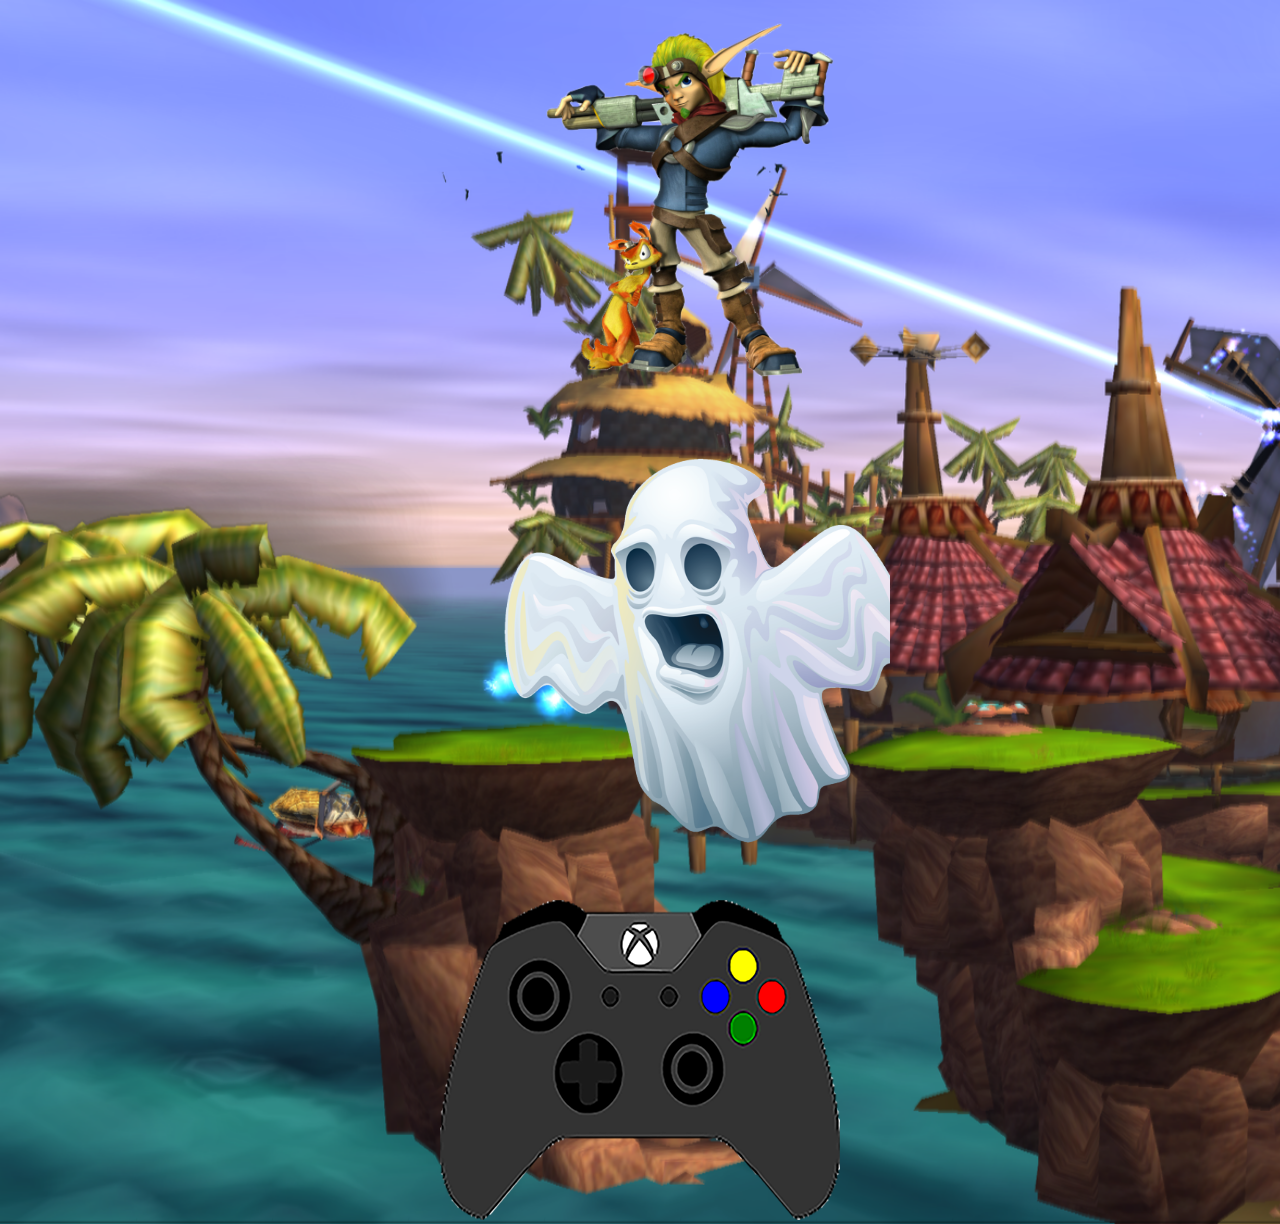
<file: page_two.html>
<!DOCTYPE html>
<html lang="en" dir="ltr">
  <head>
    <meta charset="utf-8">
    <link rel="stylesheet" type="text/css" href="css/styles2.css">
    <title>Jack and Dexter</title>
  </head>
  <body>
    <div class="gun"> </div>
    <div class="ghost"> </div>

    <div class="controller">
      <img src="images/Controller.png" alt="Controller">
    </div>



  </body>
</html>
</file>
<file: css/styles2.css>
body{
      background-image: url(../images/sea.png);
      background-size:cover;
      max-width: 1000px;
      margin: 0 auto;
      text-align: center;
}
.gun{
  background-image: url(/images/jack3.png);
  background-size: cover;
  width: 400px;
  height: 400px;
  margin-left: 35%;
  margin-bottom: 5%;
}
.gun:hover{
background-image: url(/images/jack3.1.png);
}
.ghost{
  background-image: url(/images/WingGhost.png);
  background-size: cover;
  width: 400px;
  height: 400px;
  margin-left: 35%;
  margin-bottom: 5%;
}
.ghost:hover{
background-image: url(/images/CreepyWingGhost.png);
}
.controller{
  clear: both;
}
</file>
